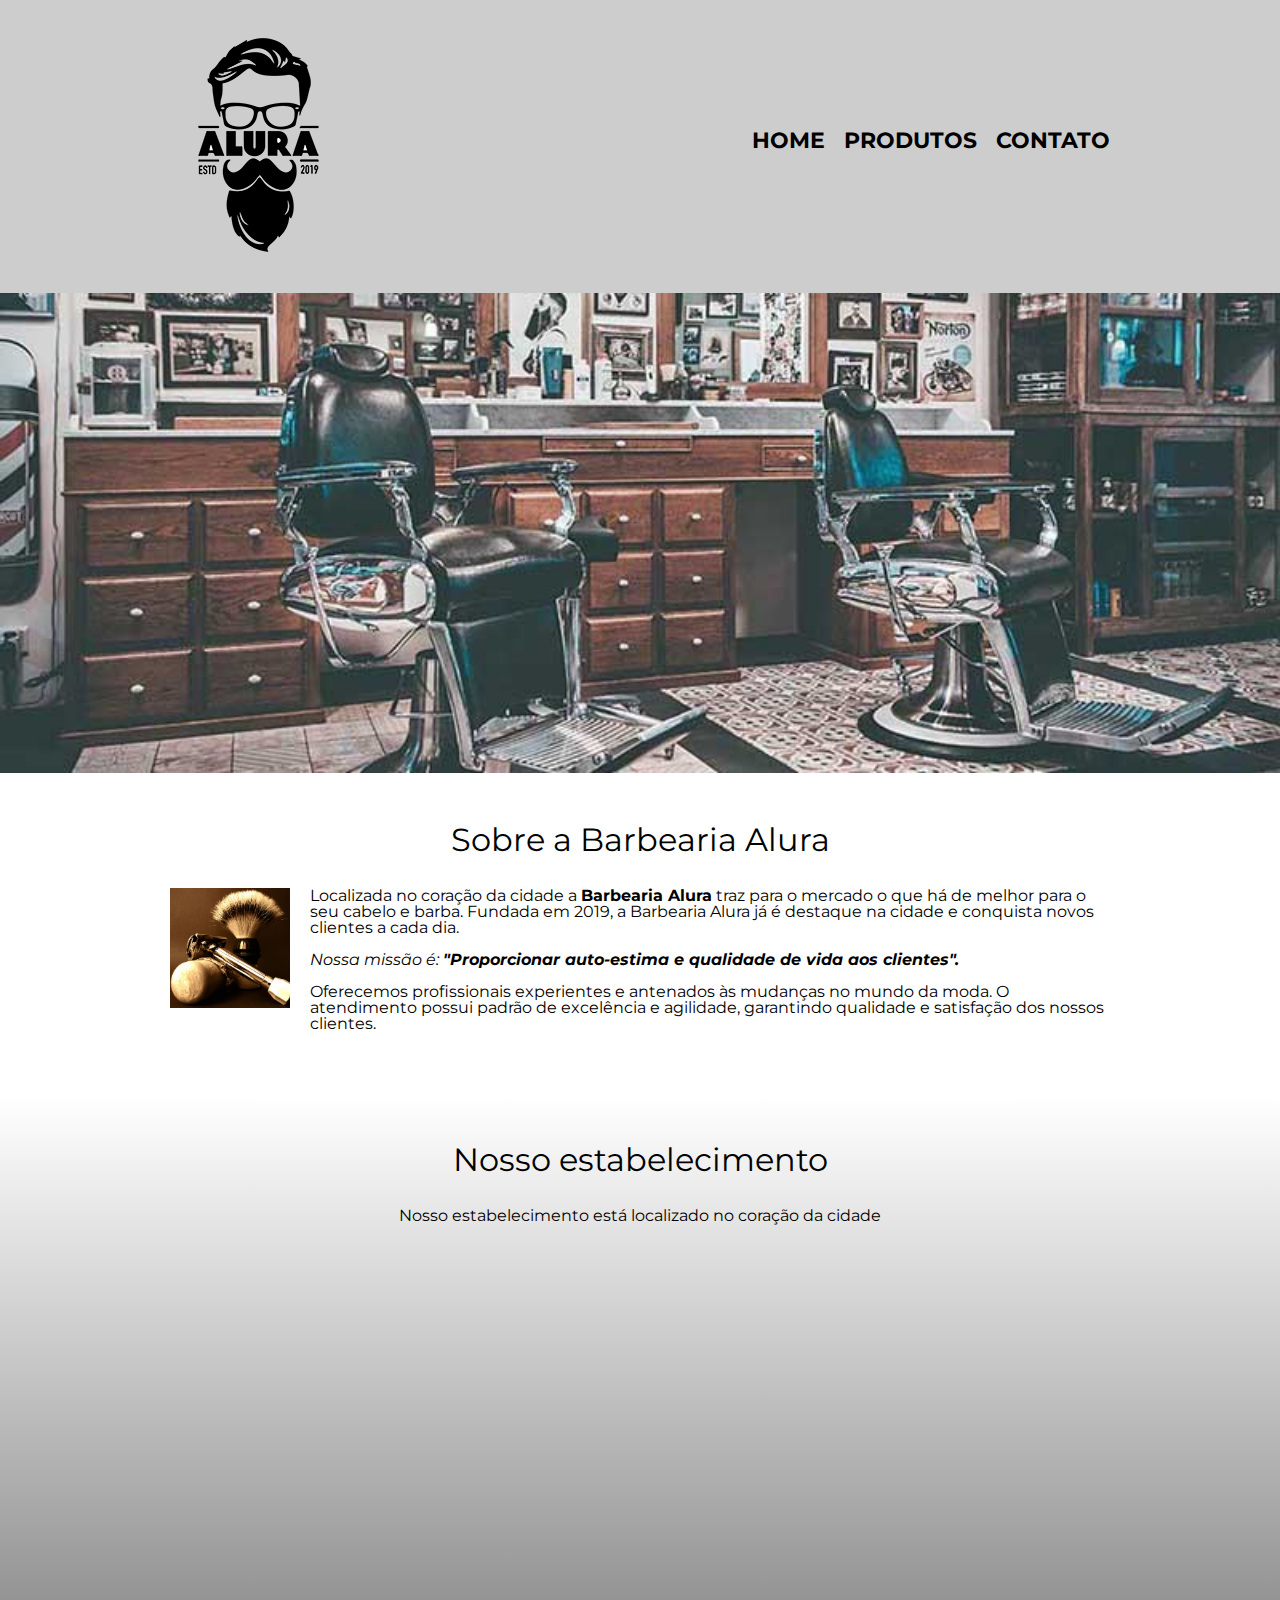
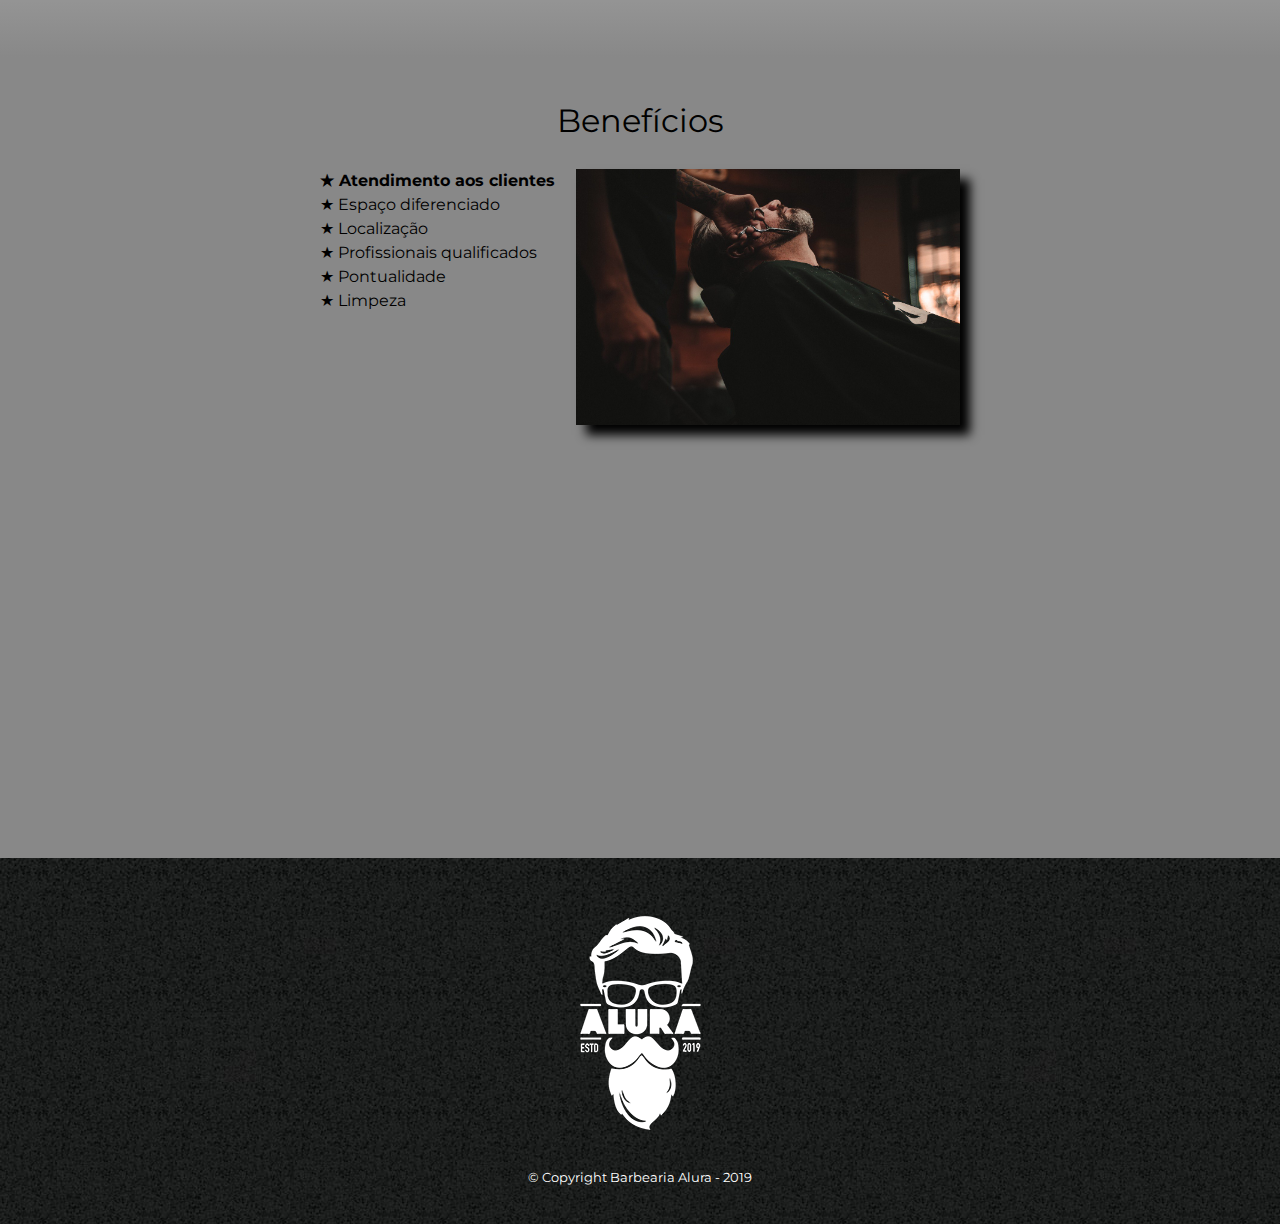
<file: index.html>
<!DOCTYPE html>
<html lang="pt-br">

<head>
    <meta charset="UTF-8">
    <meta name="viewport" content="device-width">
    <title>Barbearia Alura</title>
    
    <link rel="stylesheet" href="reset.css">
    <link rel="stylesheet" href="style-home.css">
    <link href="https://fonts.googleapis.com/css?family=Montserrat&display=swap" rel="stylesheet">
</head>

<body>
    <header>
        <div class="caixa">
            <h1><img src="imagens/logo.png"></h1>
            <nav>
                <ul>
                    <li><a href="index.html">Home</a></li>
                    <li><a href="produtos.html">Produtos</a></li>
                    <li><a href="contato.html">Contato</a></li>
                </ul>
            </nav>
        </div>
    </header>

    <img class="banner" src="imagens/banner.jpg">

    <main>
        <section class="principal">
            <h2 class="titulo-principal">Sobre a Barbearia Alura</h2>

            <img class="utensilios" src="imagens/utensilios.jpg" alt="Utensilios de barbeiro.">

            <p>Localizada no coração da cidade a <strong>Barbearia Alura</strong> traz para o mercado o que há de melhor
                para o
                seu
                cabelo e barba.
                Fundada em 2019, a Barbearia Alura já é destaque na cidade e conquista novos clientes a cada dia.</p>

            <p id="missao"><em>Nossa missão é: <strong>"Proporcionar auto-estima e qualidade de vida aos
                        clientes".</strong></em></p>

            <p>Oferecemos profissionais experientes e antenados às mudanças no mundo da moda. O atendimento possui
                padrão de
                excelência e agilidade,
                garantindo qualidade e satisfação dos nossos clientes.</p>
        </section>

        <section class="mapa">
            <h3 class="titulo-principal">Nosso estabelecimento</h3>
            <p>Nosso estabelecimento está localizado no coração da cidade</p>

            <div class="mapa-conteudo">
                <iframe src="https://www.google.com/maps/embed?pb=!1m18!1m12!1m3!1d116988.67019141263!2d-46.6694538978892!3d-23.608064524926974!2m3!1f0!2f0!3f0!3m2!1i1024!2i768!4f13.1!3m3!1m2!1s0x94ce5a2b2ed7f3a1%3A0xab35da2f5ca62674!2sAlura%20-%20Escola%20Online%20de%20Tecnologia!5e0!3m2!1spt-BR!2sbr!4v1682014956490!5m2!1spt-BR!2sbr"
                    width="100%" height="350" frameborder="0" style="border:0;" allowfullscreen="" loading="lazy"
                    referrerpolicy="no-referrer-when-downgrade"></iframe>
            </div>
        </section>

        <section class="beneficios">
            <h3 class="titulo-principal">Benefícios</h3>

            <div class="conteudo-beneficios">
                <ul class="lista-beneficios">
                    <li class="itens">Atendimento aos clientes</li>
                    <li class="itens">Espaço diferenciado</li>
                    <li class="itens">Localização</li>
                    <li class="itens">Profissionais qualificados</li>
                    <li class="itens">Pontualidade</li>
                    <li class="itens">Limpeza</li>
                </ul><img src="imagens/beneficios.jpg" class="imagem-beneficios">
            </div>

            <div class="video">
                <iframe width="560" height="315" src="https://www.youtube.com/embed/wcVVXUV0YUY" frameborder="0"
                    allow="accelerometer; autoplay; encrypted-media; gyroscope; picture-in-picture"
                    allowfullscreen></iframe>
            </div>
        </section>
    </main>

    <footer>
        <img src="imagens/logo-branco.png">
        <p class="copyrights">&copy; Copyright Barbearia Alura - 2019</p>
    </footer>

</body>


</html>
</file>
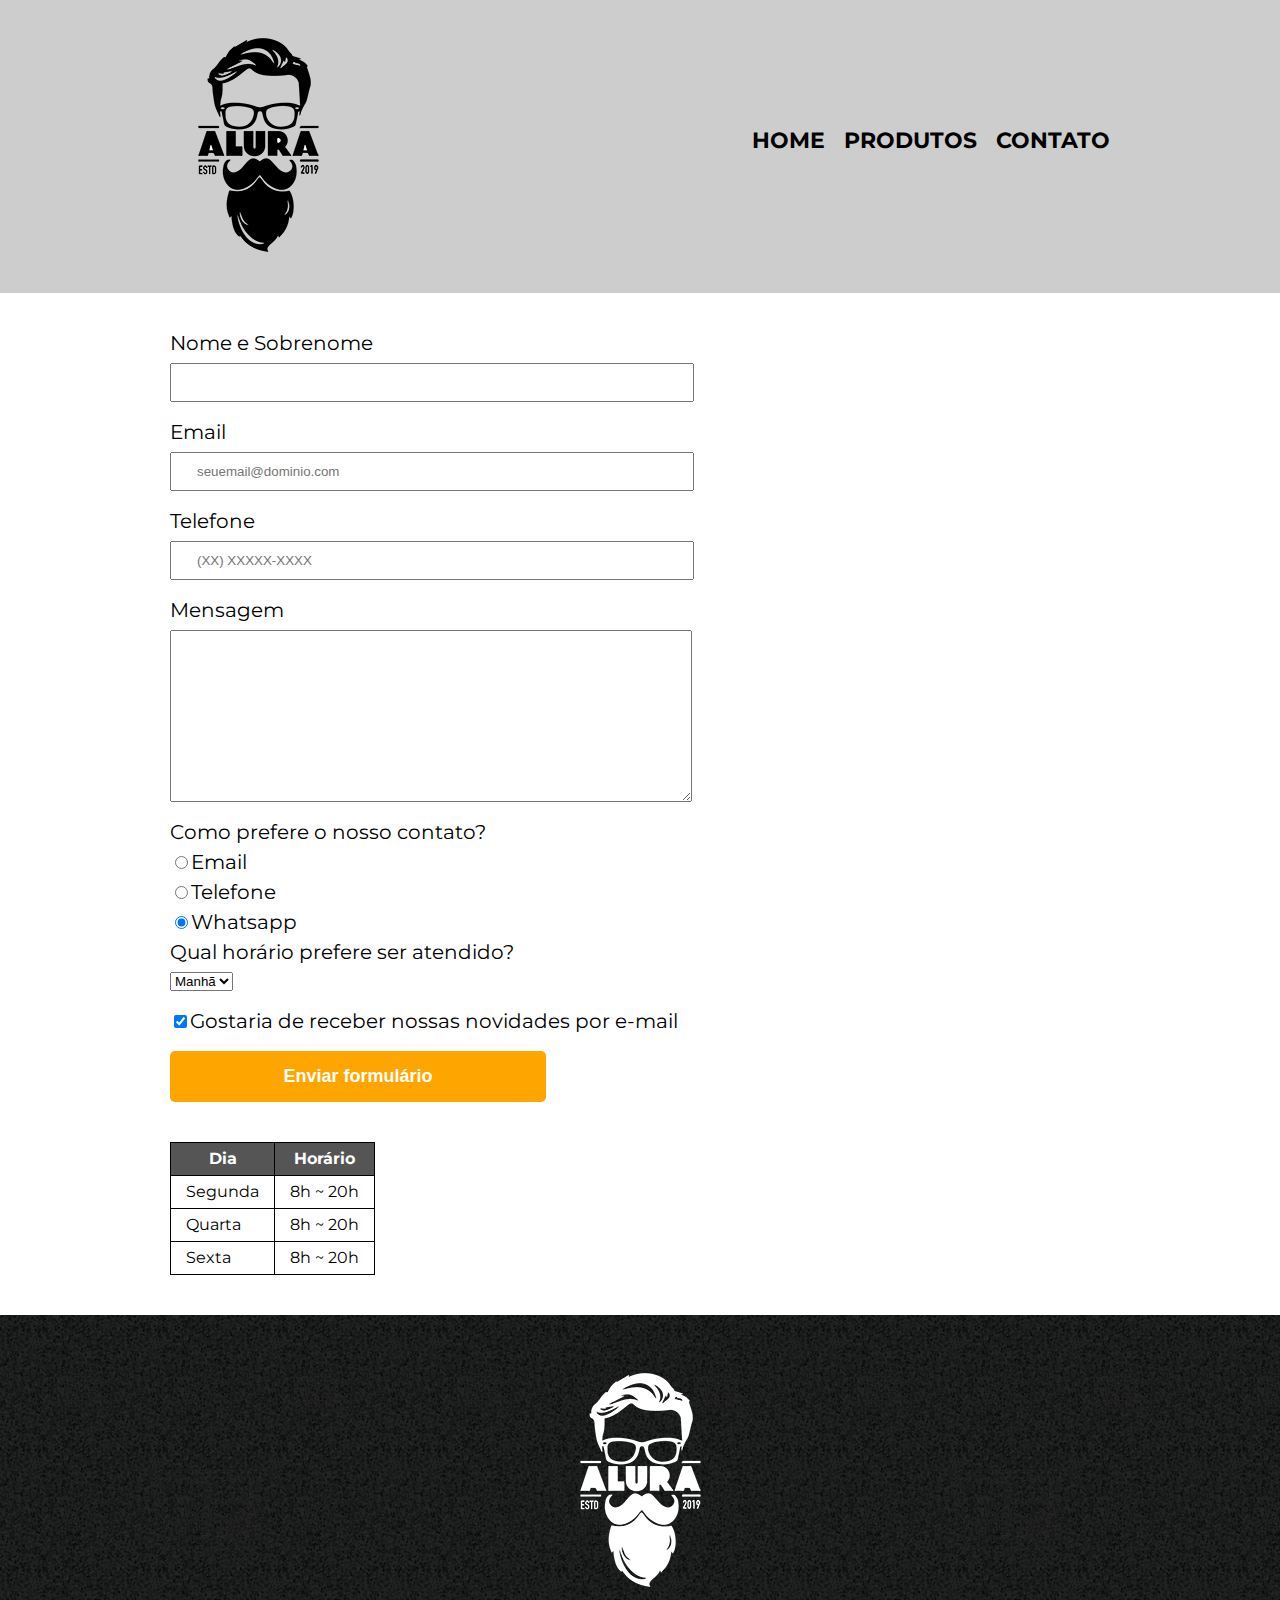
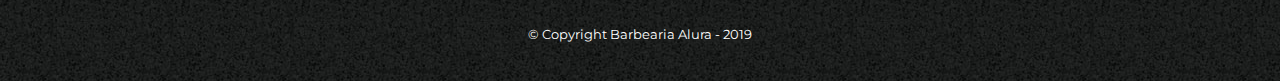
<file: contato.html>
<!DOCTYPE html>
<html lang="pt-br">

<head>
    <meta charset="UTF-8">
    <meta name="viewport" content="device-width">
    <title>Contato - Barbearia Alura</title>
    
    <link rel="stylesheet" href="reset.css">
    <link rel="stylesheet" href="style.css">
    <link href="https://fonts.googleapis.com/css?family=Montserrat&display=swap" rel="stylesheet">
</head>

<body>
    <header>
        <div class="caixa">
            <h1><img src="imagens/logo.png" alt="Logo da Barbearia Alura"></h1>
            <nav>
                <ul>
                    <li><a href="index.html">Home</a></li>
                    <li><a href="produtos.html">Produtos</a></li>
                    <li><a href="contato.html">Contato</a></li>
                </ul>
            </nav>
        </div>
    </header>

    <main>
        <form>
            <label for="nomesobrenome">Nome e Sobrenome</label>
            <input type="text" id="nomesobrenome" class="input-padrao" required>

            <label for="email">Email</label>
            <input type="email" id="email" class="input-padrao" required placeholder="seuemail@dominio.com">

            <label>Telefone</label>
            <input type="tel" id="telefone" class="input-padrao" required placeholder="(XX) XXXXX-XXXX">

            <label for="mensagem">Mensagem</label>
            <textarea cols="70" rows="10" id="mensagem" class="input-padrao" required></textarea>

            <fieldset>
                <legend>Como prefere o nosso contato?</legend>
                <label for="radio-email"> <input type="radio" name="contato" value="email"
                        id="radio-email">Email</label>

                <label for="radio-telefone"><input type="radio" name="contato" value="telefone"
                        id="radio-telefone">Telefone</label>

                <label for="radio-whatsapp"><input type="radio" name="contato" value="whatsapp" id="radio-whatsapp"
                        checked>Whatsapp</label>
            </fieldset>

        <fieldset>
            <legend>Qual horário prefere ser atendido?</legend>
            <select>
                <option>Manhã</option>
                <option>Tarde</option>
                <option>Noite</option>
            </select>
        </fieldset>


            <label class="checkbox"><input type="checkbox" checked>Gostaria de receber nossas novidades por e-mail
            </label>

            <input type="submit" value="Enviar formulário" class="enviar">
        </form>

        <table>
            <thead>
                <tr>
                    <th>Dia</th>
                    <th>Horário</th>
                </tr>
            </thead>
            <tbody>
                <tr>
                    <td>Segunda</td>
                    <td>8h ~ 20h</td>
                </tr>
                <tr>
                    <td>Quarta</td>
                    <td>8h ~ 20h</td>
                </tr>
                <tr>
                    <td>Sexta</td>
                    <td>8h ~ 20h</td>
                </tr>
            </tbody>
        </table>

    </main>

    <footer>
        <img src="imagens/logo-branco.png" alt="Logo da Barbearia Alura">
        <p class="copyrights">&copy; Copyright Barbearia Alura - 2019</p>
    </footer>
</body>

</html>
</file>
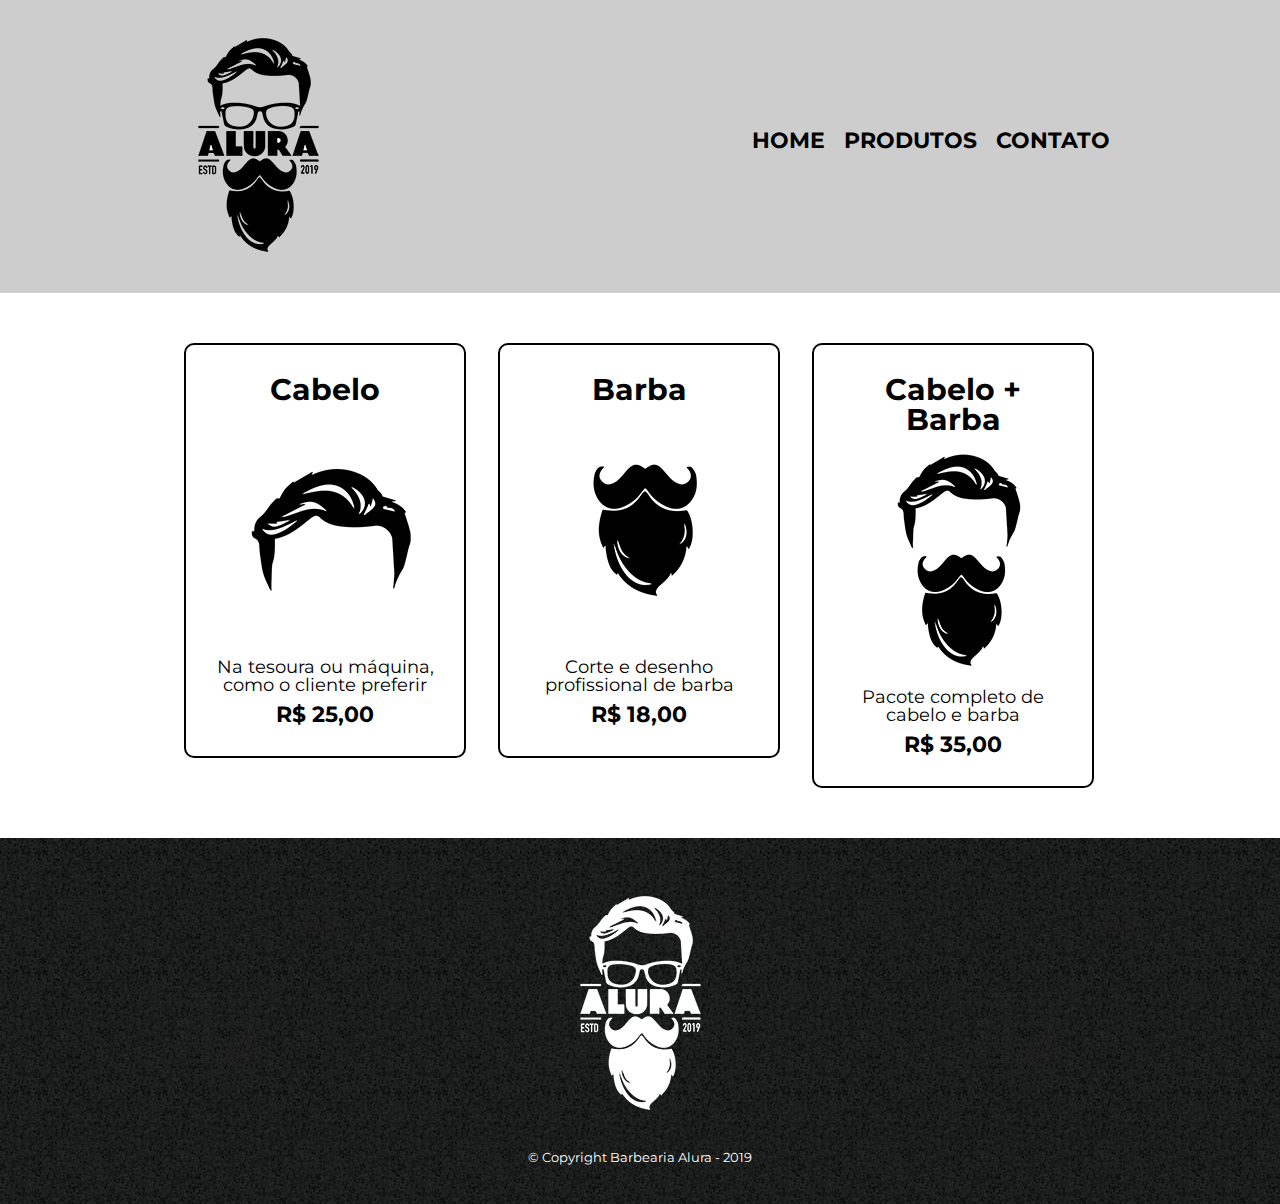
<file: produtos.html>
<!DOCTYPE html>
<html lang="pt-br">

<head>
    <meta charset="UTF-8">
    <meta name="viewport" content="device-width">
    <title>Produtos - Barbearia Alura</title>
    
    <link rel="stylesheet" href="reset.css">
    <link rel="stylesheet" href="style.css">
    <link href="https://fonts.googleapis.com/css?family=Montserrat&display=swap" rel="stylesheet">
</head>

<body>
    <header>
        <div class="caixa">
            <h1><img src="imagens/logo.png"></h1>
            <nav>
                <ul>
                    <li><a href="index.html">Home</a></li>
                    <li><a href="produtos.html">Produtos</a></li>
                    <li><a href="contato.html">Contato</a></li>
                </ul>
            </nav>
        </div>
    </header>
    <main>
        <ul class="produtos">
        <li>
            <h2>Cabelo</h2>
            <img src="imagens/cabelo.jpg">
            <p class="produto-descricao">Na tesoura ou máquina, como o cliente preferir</p>
            <p class="produto-preco">R$ 25,00</p>
        </li> 
        <li>
            <h2>Barba</h2>
            <img src="imagens/barba.jpg">
            <p class="produto-descricao">Corte e desenho profissional de barba</p>
            <p class="produto-preco">R$ 18,00</p>
        </li>
        <li>
            <h2>Cabelo + Barba</h2>
            <img src="imagens/cabelo+barba.jpg">
            <p class="produto-descricao">Pacote completo de cabelo e barba</p>
            <p class="produto-preco">R$ 35,00</p>
        </li>
        </ul>
    </main>

    <footer>
        <img src="imagens/logo-branco.png">
        <p class="copyrights">&copy; Copyright Barbearia Alura - 2019</p>
    </footer>
</body>

</html>
</file>
<file: style-home.css>
body {
    font-family: 'Montserrat', sans-serif;
    
}

header {
    background: #BBBBBBBB;
    padding: 20px 0;
}

.caixa {
    position: relative;
    width: 940px;
    margin: 0 auto;
}

nav {
    position: absolute;
    top: 110px;
    right: 0px;
}

nav li{
    display: inline;  
    margin: 0 0 0 15px;
}

nav a{
    text-transform: uppercase; 
    color: #000000;
    font-weight: bold;
    font-size: 22px;
    text-decoration: none;
}

nav a:hover{
    color: #C78C19;
    text-decoration: underline;
}

.banner {
    width: 100%;
}

.titulo-principal {
    text-align: center;
    font-size: 2em;
    margin: 0 0 1em;
    clear: left;
}

.principal {
    padding: 3em 0;
    background: #FFFFFF;
    width: 940px;
    margin: 0 auto;
}

.principal p {
    margin: 0 0 1em;
    
}

.principal strong {
    font-weight: bold;
}

.principal em {
    font-style: italic;
}

.utensilios {
    width: 120px;
    float: left;
    margin: 0 20px 20px 0;
}

.mapa {
    padding: 3em 0;
    background: linear-gradient(#FFFFFF, #888888);
}

.mapa-conteudo {
    width: 940px;
    margin: 0 auto; 
}

.mapa p {
    margin: 0 0 2em;
    text-align: center;
}

.beneficios {
    padding: 3em 0;
    background: #888888;
}

.conteudo-beneficios {
    width: 640px;
    margin: 0 auto;
}

.lista-beneficios {
    width: 40%;
    display: inline-block;
    vertical-align: top;
}

.itens {
    line-height: 1.5;
}

.itens:first-child {
    font-weight: bold;
}

.itens:before {
    content: "★ "
}

.imagem-beneficios {
    width: 60%;
    opacity: 1;
    transition:  400ms;
    box-shadow: 10px 10px 10px 0 #000000;
}

.imagem-beneficios:hover {
    opacity: 0.3;
}

.video {
    width: 560px;
    margin: 2em auto;
}

footer {
    text-align: center;
    background: url("imagens/bg.jpg");
    padding: 40px 0px;
}

.copyrights {
    color: #FFFFFF;
    font-size: 13px;
    margin-top: 20px;
}

@media screen and (max-width) {
    .caixa, .principal, .conteudo-beneficios, .mapa-conteudo, .video {
        width: auto;
    }

    h1 {
       text-align: center; 
    }
    nav {
        position: static;
    }
    .lista-beneficios, .imagem-beneficios {
        width: 100%;
    }
}
</file>
<file: style.css>
body {
    font-family: 'Montserrat', sans-serif;
    
}

header {
    background: #BBBBBBBB;
    padding: 20px 0;
}

.caixa {
    position: relative;
    width: 940px;
    margin: 0 auto;
}

nav {
    position: absolute;
    top: 110px;
    right: 0px;
}

nav li{
    display: inline;  
    margin: 0 0 0 15px;
}

nav a{
    text-transform: uppercase; 
    color: #000000;
    font-weight: bold;
    font-size: 22px;
    text-decoration: none;
}

nav a:hover{
    color: #C78C19;
    text-decoration: underline;
}

.produtos {
    width: 940px;
    margin: 0 auto;
    padding: 50px 0 ;
}

.produtos li {
    display: inline-block;
    text-align: center;
    width: 30%;
    vertical-align: top;
    margin: 0 1.5%;
    padding: 30px 20px;
    box-sizing: border-box;
    border: 2px solid #000000;
    border-radius: 10px;
}

.produtos li:hover {
    border-color: #C78C19;
}

.produtos li:active{
    border-color: #088C19 ;
}

.produtos li:hover h2 {
    font-size: 34px;

}

.produtos h2 {
    font-size: 30px;
    font-weight: bold;
}

.produto-descricao {
    font-size: 18px;
}

.produto-preco {
    font-size: 22px;
    font-weight: bold;
    margin-top: 10px;
}

footer {
    text-align: center;
    background: url("imagens/bg.jpg");
    padding: 40px 0px;
}

.copyrights {
    color: #FFFFFF;
    font-size: 13px;
    margin-top: 20px;
}

main {
	width: 940px;
	margin: 0 auto;
}

form {
    margin: 40px 0;
}

form label, form legend {
    display:block;
    font-size: 20px;
    margin: 0 0 10px;
}

.input-padrao {
    display: block;
    margin: 0 0 20px;
    padding: 10px 25px 10px;  /*alterar o espaçamento interno, entre o conteúdo e a borda.*/
    width: 50%;
}

.checkbox {
    margin: 20px 0;
}

.enviar {
    width: 40%;
    padding: 15px 0;
    background: orange;
    color: white;
    font-weight: bold;
    font-size: 18px;
    border: none;
    border-radius: 5px;
    transition: 1s all;
    cursor: pointer;
}

.enviar:hover{
    background: darkorange;
    transform: scale(1.2);
    
}

table {
    margin: 20px 0 40px;
}

thead {
    background: #555555;
    color: white;
    font-weight: bold;
}

td, th {
    border: 1px solid #000000; 
    padding: 8px 15px;
}

@media screen and (max-width) {
    .caixa {
        width: auto;
    }

    h1 {
       text-align: center; 
    }
    nav {
        position: static;
    }
    
}
</file>
